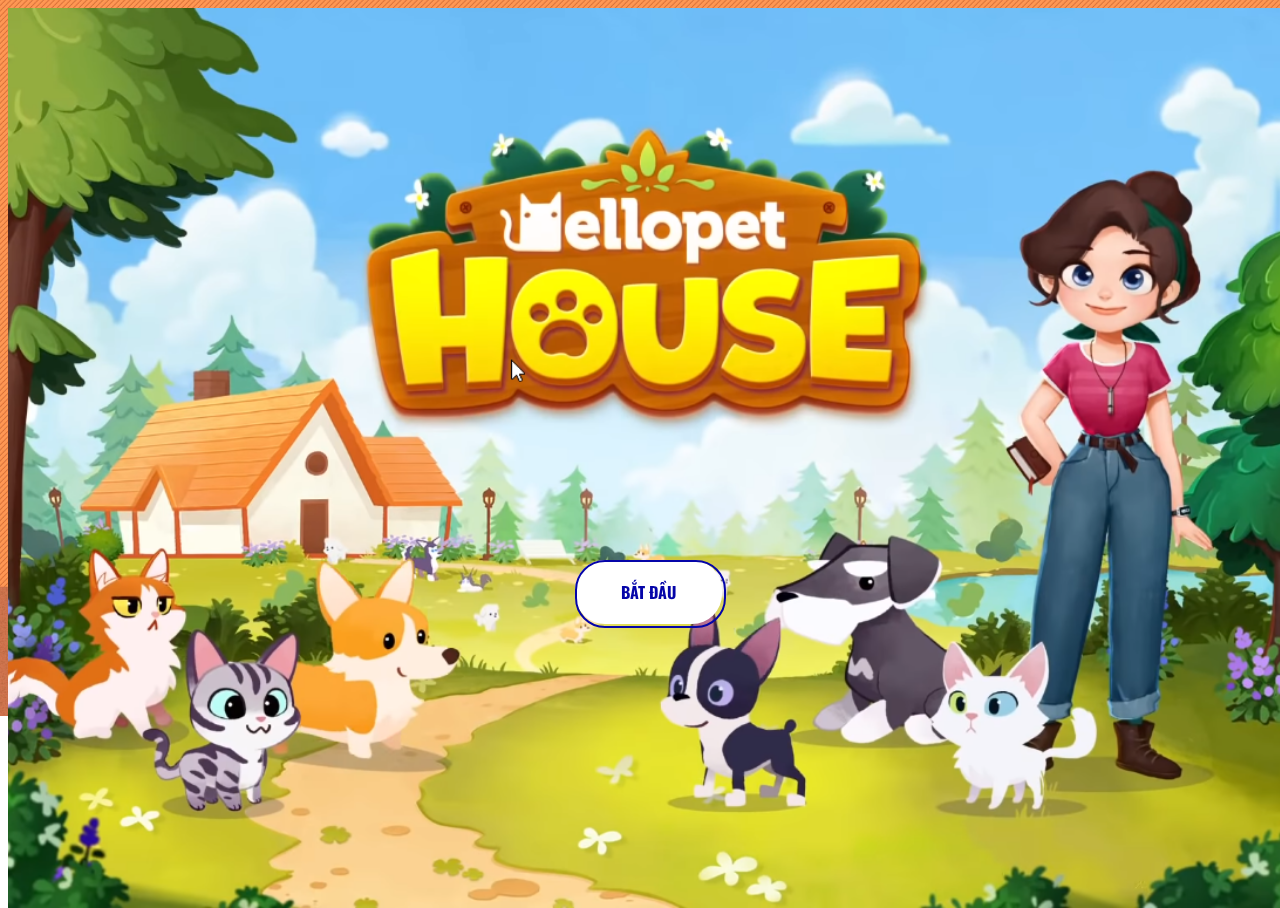
<file: index.html>
<!DOCTYPE html>
<html lang="en">

<head>
    <meta charset="UTF-8">
    <meta http-equiv="X-UA-Compatible" content="IE=edge">
    <meta name="viewport" content="width=device-width, initial-scale=1.0">
    <title>Pet Game</title>
    <link rel="icon" type="image/x-icon" href="./public/images/tam.gif">
    <link href="https://cdn.jsdelivr.net/npm/bootstrap@5.1.0/dist/css/bootstrap.min.css" rel="stylesheet"
        integrity="sha384-KyZXEAg3QhqLMpG8r+8fhAXLRk2vvoC2f3B09zVXn8CA5QIVfZOJ3BCsw2P0p/We" crossorigin="anonymous">
    <link rel="stylesheet" href="./public/css/style.css">
    <link rel="stylesheet" href="https://cdnjs.cloudflare.com/ajax/libs/font-awesome/5.15.1/css/all.min.css" />

</head>

<body>
    <div id="startGame">
        <div class="btn-start-game">
            <button class="blob-btn" onClick="onStartGame()">
                Bắt đầu
                <span class="blob-btn__inner">
                    <span class="blob-btn__blobs">
                        <span class="blob-btn__blob"></span>
                        <span class="blob-btn__blob"></span>
                        <span class="blob-btn__blob"></span>
                        <span class="blob-btn__blob"></span>
                    </span>
                </span>
            </button>
            <br />

            <svg xmlns="http://www.w3.org/2000/svg" version="1.1">
                <defs>
                    <filter id="goo">
                        <feGaussianBlur in="SourceGraphic" result="blur" stdDeviation="10"></feGaussianBlur>
                        <feColorMatrix in="blur" mode="matrix" values="1 0 0 0 0 0 1 0 0 0 0 0 1 0 0 0 0 0 21 -7"
                            result="goo"></feColorMatrix>
                        <feBlend in2="goo" in="SourceGraphic" result="mix"></feBlend>
                    </filter>
                </defs>
            </svg>
        </div>
    </div>
    <div id="mainGame">
        <div class="progress-action">
            <div class="progress-item">
                <svg class="progress-ring">
                    <circle id="progressBarHung" class="progress-ring__circle" stroke="red" stroke-width="4"
                        fill="transparent" r="20" cx="30" cy="30" />
                </svg>
                <div class="lable">
                    Thức ăn
                </div>
            </div>
            <div class="progress-item">
                <div class="lable">
                    Cảm xúc
                </div>
                <svg class="progress-ring">
                    <circle id="progressBarHapp" class="progress-ring__circle" stroke="green" stroke-width="4"
                        fill="transparent" r="20" cx="30" cy="30" />
                </svg>
            </div>
            <div class="progress-item">
                <svg class="progress-ring">
                    <circle id="progressBarHygienic" class="progress-ring__circle" stroke="aqua" stroke-width="4"
                        fill="transparent" r="20" cx="30" cy="30" />
                </svg>
                <div class="lable">
                    Vệ sinh
                </div>
            </div>
            <div class="progress-item">
                <div class="lable">
                    Level
                </div>
                <img class="start" src="./public/images/start.png" alt="">
                <div class="number-start">01</div>
                <div class="progress">
                    <div class="progress-bar" role="progressbar" style="width: 25%;" aria-valuenow="25" aria-valuemin="0" aria-valuemax="100"></div>
                </div>
            </div>
        </div>
        <div class="music-game">
            <button id="playpausebtn"></button>
            <button id="mutebtn" class="ml-2"></button>
        </div>
        <div class="table-coin">
            <button id="coins-button" class="table-coin-button" onClick="onBuy('hygienic',30)">
                <span style="margin-top: 10px;" id="coins">100</span>
                <img src="public/images/golds.png" alt="" width="35%">
            </button>
        </div>
        <div class="petShop">
            <div class="table-eat">
                <div class="table-eat-top table-eat">
                    <button class="image-eat" onClick="onBuy('food',20)">
                        <div class="quantity" id="countFree">2</div>
                        <img class="img-format" src="./public/images/dodungtas-removebg.png" alt="" width="65%">
                        <span style="width:60px;">20<img src="./public/images/vang-bg.png" alt="" class="img-bold" width="28%"></span>
                    </button>
                    <button id="eat-xuong" class="image-eat" onClick="onBuy('happiness',30)">
                        <img class="img-format" src="./public/images/xương.png" alt="" width="65%">
                        <span style="width:60px;">30<img src="./public/images/vang-bg.png" alt="" class="img-bold" width="28%"></span>
                    </button>
                </div>

                <div class="table-eat-center table-eat">
                    <button id="ball" class="image-eat" onClick="onBuy('happiness',30)">
                        <img class="img-format" src="./public/images/banh.png" alt="" width="55%">
                        <span style="width:60px;margin-top: 10px;">30<img src="./public/images/vang-bg.png" alt="" class="img-bold" width="28%"></span>
                    </button>
                    <button id="bear" class="image-eat" onClick="onBuy('happiness',10)">
                        <img class="img-format" src="./public/images/gau.png" alt="" width="65%">
                        <span style="width:60px;margin-top: 10px;">10<img src="./public/images/vang-bg.png" alt="" class="img-bold" width="28%"></span>
                    </button>
                </div>
                <div class="table-eat-bottom table-eat">
                    <button id="clear-body" class="image-eat" onClick="onBuy('hygienic',30)">
                        <img class="img-format" src="./public/images/showerDog.png" alt="" width="75%" >
                        <span style="width:60px;margin-top: 10px;">30<img src="./public/images/vang-bg.png" alt="" class="img-bold" width="28%"></span>
                    </button>
                </div>
            </div>
        </div>
        <div class="coinAnimation" onclick="pickUpCoin()">
            <img src="public/images/coin.gif" alt="" width="60px" class="coinpet" id="coin">
        </div>
        <div class="pet">
            <img src="public/images/tam.gif" alt="" id="dogFeel">
            <img src="public/images/hungryPet.gif" alt="" id="hungryPet">
        </div>
        <div class="foodutensil">
            <img src="./public/images/dodungtas-removebg.png" alt="" id="foodDog">
        </div>
    </div>
    <div class="noti-game" id="noteGame">
        <div class="text-center pt-2 pb-3" id="noti-game-title">
            Cách chơi
        </div>
        <div class="w-100 text-center">
            <div class="btn-noti">
                <svg>
                    <rect x="0" y="0" fill="none" width="100%" height="100%" />
                </svg>
                Đóng
            </div>
        </div>
    </div>
    <div class="game-over" id="gameOver">
        <div class="gameover">
            <p> GAME </p>
            <p> OVER </p>
        </div>
        <div class="continue">
            <p> BẠN CÓ MUỐN TIẾP TỤC CHƠI GAME ? </p>
        </div>

        <div class="action">
            <div class="yes" id="continue" onClick="continueGame()"> TIẾP TỤC </div>
            <div class="no" id="black" onClick="blackGame()"> THOÁT</div>
        </div>
    </div>
    <!-- <script src="./public/js/vong1.js"></script> -->
    <script src="./public/js/main.js"></script>
    <!-- JS BOOTRAP -->
    <script src="https://code.jquery.com/jquery-3.2.1.slim.min.js"
        integrity="sha384-KJ3o2DKtIkvYIK3UENzmM7KCkRr/rE9/Qpg6aAZGJwFDMVNA/GpGFF93hXpG5KkN"
        crossorigin="anonymous"></script>
    <script src="https://cdnjs.cloudflare.com/ajax/libs/popper.js/1.12.9/umd/popper.min.js"
        integrity="sha384-ApNbgh9B+Y1QKtv3Rn7W3mgPxhU9K/ScQsAP7hUibX39j7fakFPskvXusvfa0b4Q"
        crossorigin="anonymous"></script>
    <script src="https://maxcdn.bootstrapcdn.com/bootstrap/4.0.0/js/bootstrap.min.js"
        integrity="sha384-JZR6Spejh4U02d8jOt6vLEHfe/JQGiRRSQQxSfFWpi1MquVdAyjUar5+76PVCmYl"
        crossorigin="anonymous"></script>
    <link rel="stylesheet" href="https://cdnjs.cloudflare.com/ajax/libs/animate.css/3.5.2/animate.min.css">
</body>

</html>
</file>
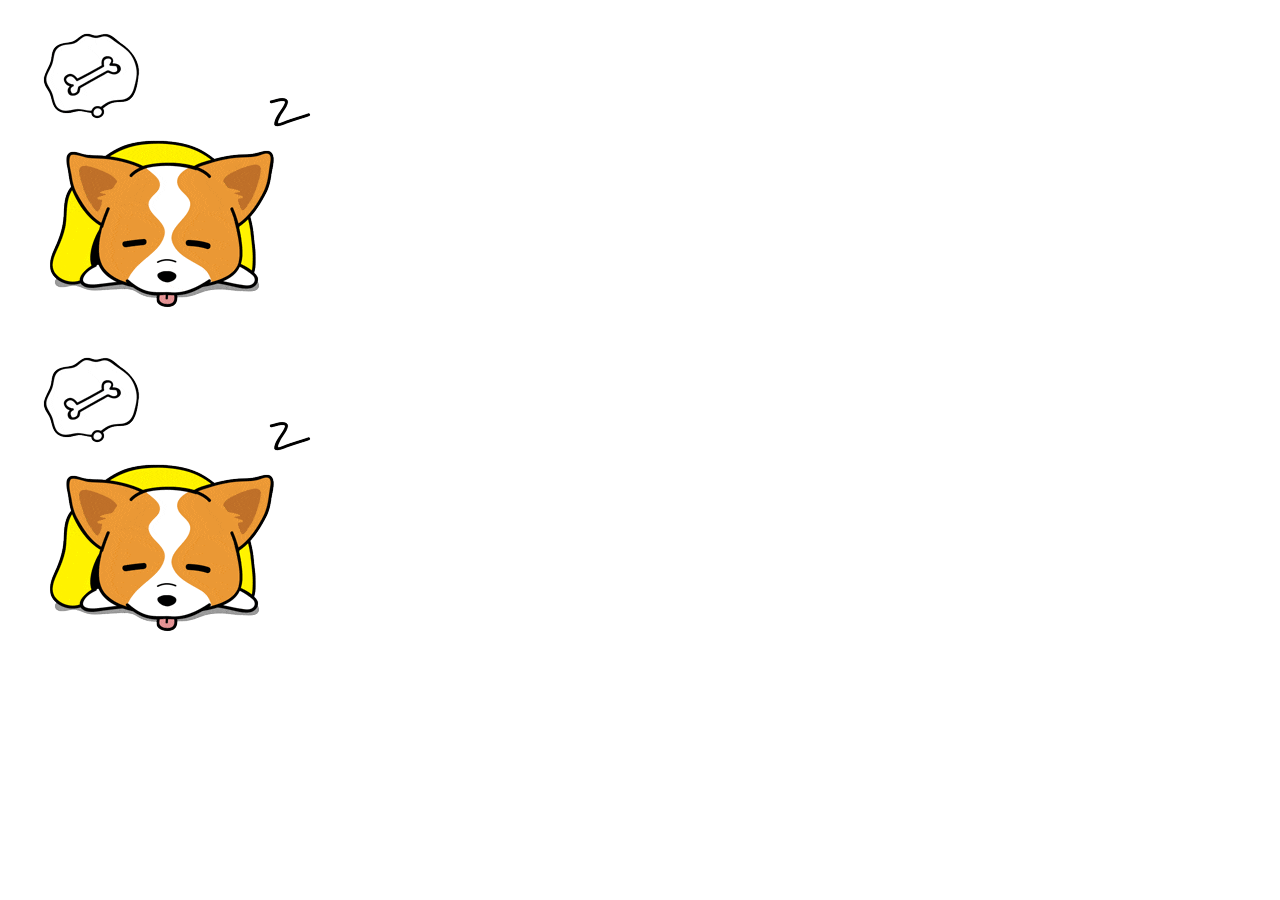
<file: playGame.html>
<!DOCTYPE html>
<html lang="en">
<head>
    <meta charset="UTF-8">
    <meta http-equiv="X-UA-Compatible" content="IE=edge">
    <meta name="viewport" content="width=device-width, initial-scale=1.0">
    <title>Pet Game</title>
</head>
<body>
    <header>

    </header>
    <div class="content">
        
    <img src="public/images/hungryPet.gif" alt="">
    </div>
    <footer></footer>
</body>
</html><!DOCTYPE html>
<html lang="en">
<head>
    <meta charset="UTF-8">
    <meta http-equiv="X-UA-Compatible" content="IE=edge">
    <meta name="viewport" content="width=device-width, initial-scale=1.0">
    <title>Pet Game</title>
</head>
<body>
    <header>

    </header>
    <div class="content">
        
    <img src="public/images/hungryPet.gif" alt="">
    </div>
    <footer></footer>
</body>
</html>
</file>
<file: public/css/style.css>
@import url('https://fonts.googleapis.com/css2?family=Oswald:wght@700&display=swap');
@import url('https://fonts.googleapis.com/css?family=Source+Code+Pro:200,900');
@import url('https://fonts.googleapis.com/css?family=Black+Ops+One');
html {
    background-image: url("../images/bg-game.jpg");
    width: 100%;
    height: 79vh;
    background-position: center;
    background-repeat: no-repeat;
    background-size: cover;
    overflow: hidden;
}

body {
    background: transparent !important;
}

#startGame {
    position: absolute;
    width: 100%;
    height: 100%;
    z-index: 33333;
    background-image: url("../images/bg-pet-start.png");
    background-position: center;
    background-repeat: no-repeat;
    background-size: cover;
    overflow: hidden;
}

.btn-start-game {
    position: absolute;
    text-align: center;
    width: 100%;
    bottom: 0;
}

.blob-btn {
    z-index: 1;
    position: relative;
    padding: 20px 46px;
    text-align: center;
    text-transform: uppercase;
    color: #0505A9;
    font-size: 16px;
    font-weight: bold;
    background-color: transparent;
    outline: none;
    border: none;
    transition: color 0.5s;
    cursor: pointer;
    border-radius: 30px;
    font-family: Oswald;
    margin-bottom: 130px;
}

.blob-btn:before {
    content: "";
    z-index: 1;
    position: absolute;
    left: 0;
    top: 0;
    width: 100%;
    height: 100%;
    border: 2px solid #0505A9;
    border-radius: 30px;
}

.blob-btn:after {
    content: "";
    z-index: -2;
    position: absolute;
    left: 3px;
    top: 3px;
    width: 100%;
    height: 100%;
    transition: all 0.3s 0.2s;
    border-radius: 30px;
}

.blob-btn:hover {
    color: #FFFFFF;
    border-radius: 30px;
}

.blob-btn:hover:after {
    transition: all 0.3s;
    left: 0;
    top: 0;
    border-radius: 30px;
}

.blob-btn__inner {
    z-index: -1;
    overflow: hidden;
    position: absolute;
    left: 0;
    top: 0;
    width: 100%;
    height: 100%;
    border-radius: 30px;
    background: #ffffff;
}

.blob-btn__blobs {
    position: relative;
    display: block;
    height: 100%;
    filter: url("#goo");
}

.blob-btn__blob {
    position: absolute;
    top: 2px;
    width: 25%;
    height: 100%;
    background: #0505A9;
    border-radius: 100%;
    transform: translate3d(0, 150%, 0) scale(1.7);
    transition: transform 0.45s;
}

@supports (filter: url("#goo")) {
    .blob-btn__blob {
        transform: translate3d(0, 150%, 0) scale(1.4);
    }
}

.blob-btn__blob:nth-child(1) {
    left: 0%;
    transition-delay: 0s;
}

.blob-btn__blob:nth-child(2) {
    left: 30%;
    transition-delay: 0.08s;
}

.blob-btn__blob:nth-child(3) {
    left: 60%;
    transition-delay: 0.16s;
}

.blob-btn__blob:nth-child(4) {
    left: 90%;
    transition-delay: 0.24s;
}

.blob-btn:hover .blob-btn__blob {
    transform: translateZ(0) scale(1.7);
}

@supports (filter: url("#goo")) {
    .blob-btn:hover .blob-btn__blob {
        transform: translateZ(0) scale(1.4);
    }
}

.progress-action {
    position: absolute;
    top: 5%;
    left: 1%;
    width: 160px;
    height: 300px;
    text-align: center;
    /* fill: rgba(255, 255, 255, 0.851); */
    background: #FCD9C4;
    box-shadow: 10px 10px #727070;
}

.progress-item {
    padding: 4px 16px;
    display: flex;
    width: 100%;
    align-items: center;
    justify-content: space-between;
}

.progress-item .lable {
    font-size: 18px;
    font-style: italic;
    font-weight: 600;
    margin: 8px 0px;
    font-family: Oswald;
}

.progress-ring__circle {
    stroke-dasharray: 189;
    stroke-dashoffset: 189;
}

.progress-ring {
    height: 60px;
    width: 60px;
}

#dogFeel {
    position: absolute;
    left: 34%;
    top: 65%;
    width: 13%;
}

#hungryPet {
    position: absolute;
    left: 34%;
    top: 62%;
    width: 13%;
}

#foodDog {
    position: absolute;
    left: 51%;
    top: 86%;
    width: 8%;
    cursor: pointer;
}

.petShop {
    position: absolute;
    top: 8%;
    right: 1%;
    width: 160px;
    height: 300px;
    /* fill: rgba(255, 255, 255, 0.851); */
    /* background: #FACE9C; */
    background-color: #FACE9C;
    box-shadow: 10px 10px #727070;
}

#coins-button {
    bottom: 7px;
}

.table-eat {
    position: absolute;
}

.image-eat {
    background-color: transparent;
    border: none;
    display: flex;
    flex-direction: column;
    position: relative;
    align-items: center;
    justify-content: center;
}

.quantity {
    position: absolute;
    border-radius: 50%;
    background: red;
    color: white;
    padding: 0px 5px;
    font-size: 10px;
    z-index: 1000;
    left: 10px;
    top: 22px;
}

.image-eat span {
    color: darkslategray;
    font-weight: 700;
}

.coinAnimation {
    position: absolute;
    top: 10%;
    /* top: -10%; */
    display: none;
}

.coinpet {
    animation: animaInfo 10s ease-in-out;
    z-index: 1;
    cursor: pointer;
}

.resource {
    position: absolute;
    right: 3%;
    bottom: 0%;
    display: flex;
}

/* #coins {
    border: 1px black solid;
    padding:4px;
    border-radius: 20px;
} */

@keyframes animaInfo {
    0% {
        transform: translateY(0);
    }
    99% {
        transform: translateY(500px);
    }
}

.music-game {
    position: absolute;
    bottom: 50px;
    left: 40px;
}

.music-game button {
    border: none;
    cursor: pointer;
    outline: none;
    display: block;
    margin-top: 8px;
}

.music-game button#playpausebtn {
    background: url("../images/pause.svg") no-repeat;
    width: 50px;
    height: 50px;
}

.music-game button#mutebtn {
    background: url('../images/speaker.svg') no-repeat;
    width: 50px;
    height: 50px;
}

.noti-game {
    position: absolute;
    top: 36%;
    width: 550px;
    height: 250px;
    z-index: 33333;
    background-color: #ffffff;
    left: 35%;
    right: 50%;
    padding: 16px;
    border-radius: 20px;
    box-shadow: rgba(0, 0, 0, 0.35) 0px 5px 15px;
}

#noti-game-title {
    font-size: 22px;
    font-style: italic;
    font-weight: 600;
    margin: 8px 0px;
    font-family: Oswald;
}

.btn-noti {
    cursor: pointer;
    font-size: 16px;
    position: absolute;
    background: #fff;
    font-style: italic;
    font-weight: 600;
    margin: 8px 0px;
    font-family: Oswald;
    padding: 8px 50px;
    text-transform: uppercase;
    bottom: 8px;
    left: 38%;
}

.btn-noti svg {
    height: 40px;
    left: 0;
    position: absolute;
    top: 0;
    width: 100%;
}

.btn-noti rect {
    fill: none;
    stroke: #e02c26;
    stroke-width: 5;
    stroke-dasharray: 422, 0;
    transition: all 0.35s linear;
}

.btn-noti:hover {
    font-style: italic;
    font-weight: 600;
    margin: 8px 0px;
    font-family: Oswald;
}

.btn-noti:hover rect {
    stroke-width: 5;
    stroke-dasharray: 15, 400;
    stroke-dashoffset: 48;
    transition: all 2.35s cubic-bezier(0.19, 1, 0.22, 1);
}

.game-over {
    position: absolute;
    top: 5%;
    width: 750px;
    height: 580px;
    z-index: 33333;
    background: linear-gradient(to right, #30CFD0 0%, #330867 100%);
    left: 24%;
    right: 50%;
    padding: 16px;
    border-radius: 20px;
    box-shadow: rgb(0 0 0 / 35%) 0px 5px 15px;
}

.gameover {
    padding-top: 32px;
    padding-bottom: 32px;
    background: linear-gradient(45deg, #ff0000, #ff7300, #fffb00, #48ff00, #00ffd5, #002bff, #7a00ff, #ff00c8, #ff0000);
    -webkit-background-clip: text;
    -webkit-text-fill-color: transparent;
}

.gameover p {
    margin-top: 0px;
    margin-bottom: 0px;
    font-size: 160px;
    font-family: 'Black Ops One', cursive;
    line-height: 120px;
    text-align: center;
}

.continue {
    text-align: center;
    font-size: 22px;
    font-style: italic;
    font-weight: 600;
    margin: 8px 0px;
    font-family: Oswald;
}

.action {
    display: flex;
    align-items: center;
    justify-content: center;
    padding: 50px 24px 0 24px;
}

.action div {
    margin-right: 24px;
}

.yes {
    text-align: center;
    font-size: 30px;
    font-weight: bold;
    font-family: corbel;
    color: #ffffff;
    text-shadow: 2.5px 2.5px #000000;
    padding: 10px 34px 10px;
    /* border: 1px solid #000000; */
    border-radius: 20px;
    background: #006400;
    margin-right: 30px;
    float: left;
    text-decoration: none !important;
    cursor: pointer;
}

.img-bold {
    margin-bottom: 5px;
}

.progress {
    width: 80px;
}

.start {
    position: absolute;
    width: 15%;
    left: 44px;
    bottom: 47px;
}

.number-start {
    position: absolute;
    bottom: 50px;
    left: 50px;
    font-size: 0.7rem;
    color: #fff;
    font-weight: 600;
    font-family: Oswald;
}

.table-coin {
    top: 16px;
    position: absolute;
    width: 80px;
    right: 15px;
    height: 30px;
    background-color: #bd1b1b;
    box-shadow: 5px 5px #000;
}

.table-coin span {
    color: #fff;
}

.table-coin img {
    padding-left: 6px;
}

.table-coin-button {
    border: none;
    background: none;
}

.table-eat-center {
    top: 80px;
}

.table-eat-bottom {
    top: 170px;
}

.table-eat {
    display: flex;
}

.image-eat:hover .img-format {
    animation: shake 1.7s;
    animation-iteration-count: infinite;
}

.image-eat:hover .quantity {
    animation: shake 1.7s;
    animation-iteration-count: infinite;
}

@keyframes shake {
    0% {
        transform: translate(1px, 1px) rotate(0deg);
    }
    20% {
        transform: translate(-3px, 0px) rotate(1deg);
    }
    40% {
        transform: translate(1px, -1px) rotate(1deg);
    }
    60% {
        transform: translate(-3px, 1px) rotate(0deg);
    }
    80% {
        transform: translate(-1px, -1px) rotate(1deg);
    }
    100% {
        transform: translate(1px, -2px) rotate(-1deg);
    }
}

@-webkit-keyframes animacao2 {
    from {
        -webkit-transform: scale(1);
    }
    to {
        -webkit-transform: scale(1.2);
    }
}

@-moz-keyframes animacao2 {
    from {
        -moz-transform: scale(1);
    }
    to {
        -moz-transform: scale(1.1);
    }
}

@keyframes animacao2 {
    from {
        transform: scale(1);
    }
    to {
        transform: scale(1.1);
    }
}

.yes:hover {
    -webkit-animation-name: animacao2;
    -webkit-animation-duration: 0.8s;
    -webkit-animation-timing-function: linear;
    -webkit-animation-iteration-count: infinite;
    -webkit-animation-direction: alternate;
    color: #ffffff;
    -moz-animation-name: animacao2;
    -moz-animation-duration: 0.8s;
    -moz-animation-timing-function: linear;
    -moz-animation-iteration-count: infinite;
    -moz-animation-direction: alternate;
    animation-name: animacao2;
    animation-duration: 0.8s;
    animation-timing-function: linear;
    animation-iteration-count: infinite;
    animation-direction: alternate;
}

.no {
    text-align: center;
    font-size: 30px;
    font-weight: bold;
    font-family: corbel;
    color: #ffffff;
    text-decoration: none !important;
    text-shadow: 1.5px 1.5px #FB3733;
    padding: 10px 34px 10px 34px;
    border-radius: 20px;
    background: #000000;
    float: left;
    cursor: pointer;
}

@-webkit-keyframes animacao3 {
    0% {
        -webkit-transform: translate(-5px, 0px);
    }
    25% {
        -webkit-transform: translate(-2.5px, 0px);
    }
    50% {
        -webkit-transform: translate(0px, 0px);
    }
    75% {
        -webkit-transform: translate(2.5px, 0px);
    }
    100% {
        -webkit-transform: translate(5px, 0px);
    }
}

@-moz-keyframes animacao3 {
    0% {
        -moz-transform: translate(-5px, 0px);
    }
    25% {
        -moz-transform: translate(-2.5px, 0px);
    }
    50% {
        -moz-transform: translate(0px, 0px);
    }
    75% {
        -moz-transform: translate(2.5px, 0px);
    }
    100% {
        -moz-transform: translate(5px, 0px);
    }
}

@keyframes animacao3 {
    0% {
        transform: translate(-5px, 0px);
    }
    25% {
        transform: translate(-2.5px, 0px);
    }
    50% {
        transform: translate(0px, 0px);
    }
    75% {
        transform: translate(2.5px, 0px);
    }
    100% {
        transform: translate(5px, 0px);
    }
}

.no:hover {
    color: #ffffff;
    -webkit-animation-name: animacao3;
    -webkit-animation-duration: 0.15s;
    -webkit-animation-timing-function: linear;
    -webkit-animation-iteration-count: infinite;
    -webkit-animation-direction: alternate;
    -moz-animation-name: animacao3;
    -moz-animation-duration: 0.15s;
    -moz-animation-timing-function: linear;
    -moz-animation-iteration-count: infinite;
    -moz-animation-direction: alternate;
    animation-name: animacao3;
    animation-duration: 0.15s;
    animation-timing-function: linear;
    animation-iteration-count: infinite;
    animation-direction: alternate;
}

#dogFeel {
    cursor: pointer;
}
</file>
